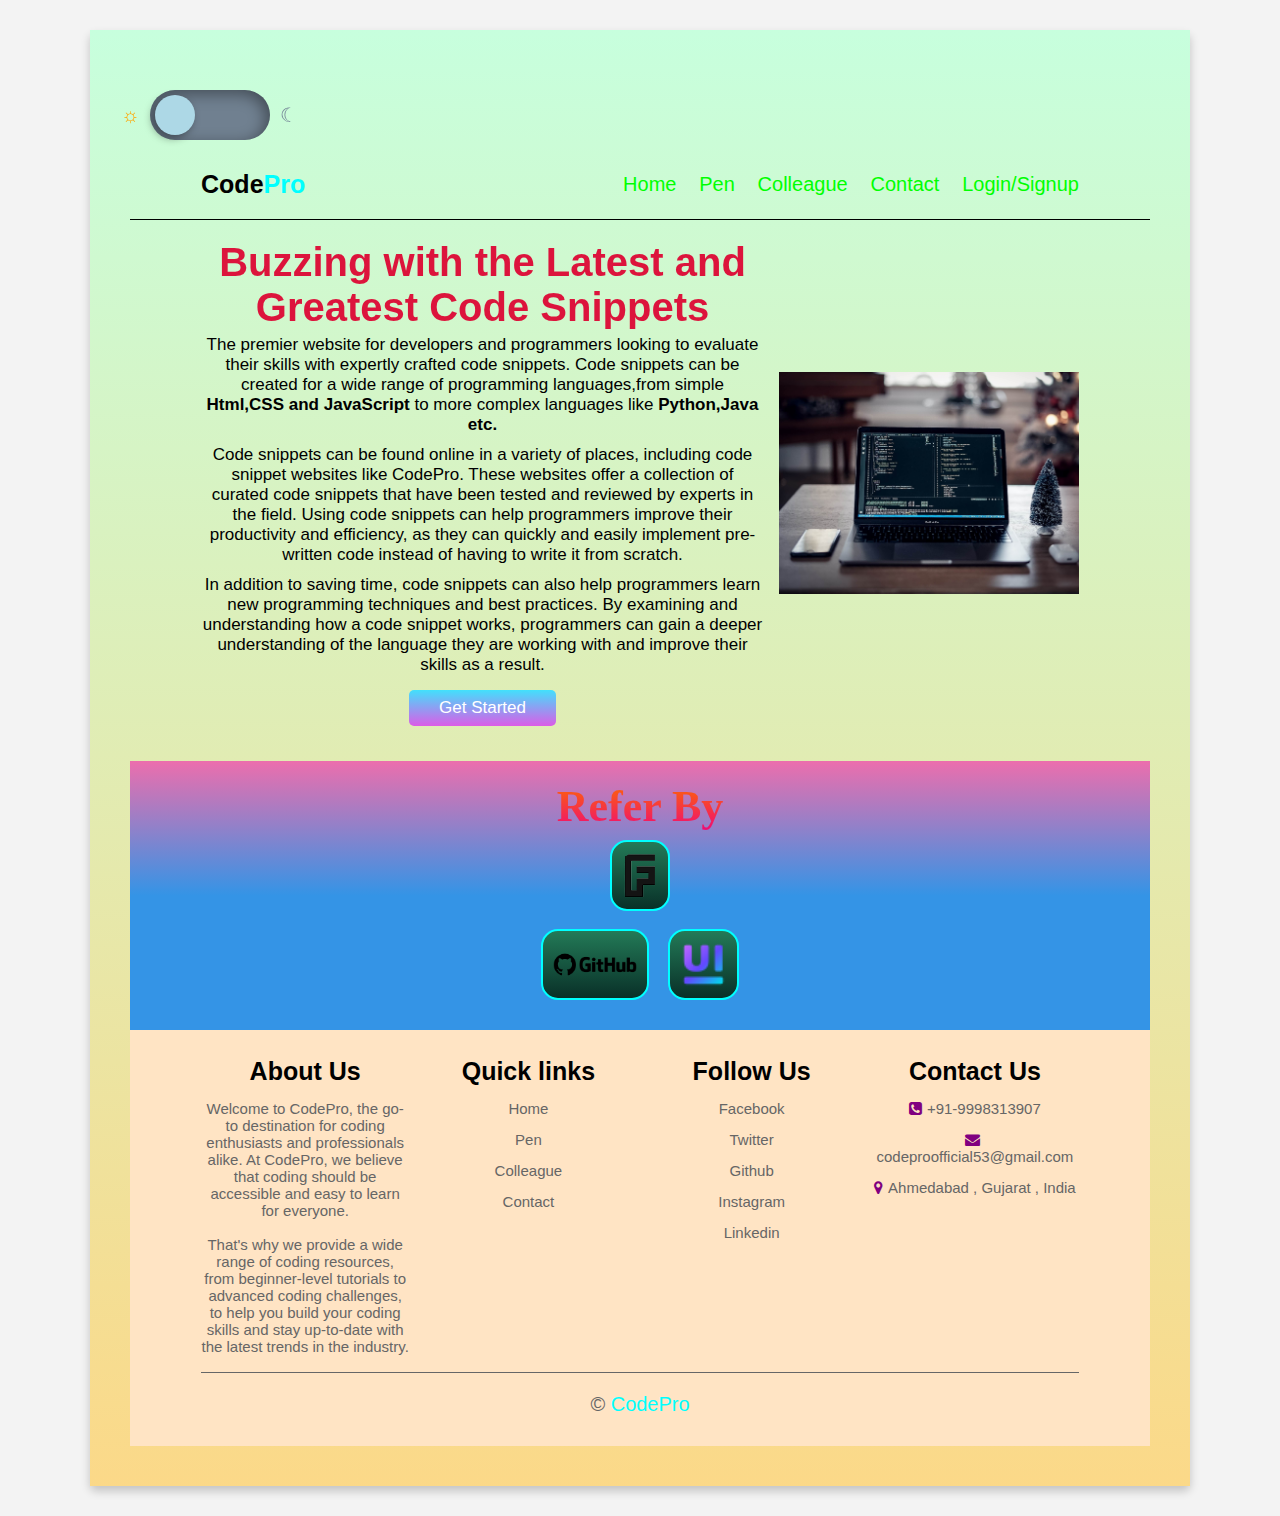
<file: index.html>
<!DOCTYPE html>
<html lang="en">
<head>
    <meta charset="UTF-8">
    <meta name="viewport" content="width=device-width, initial-scale=1.0">
    <link rel="stylesheet" href="https://cdnjs.cloudflare.com/ajax/libs/font-awesome/4.7.0/css/font-awesome.min.css">
    <link rel="stylesheet" href="css/style.css">
    <link rel="icon" href="images/CodePro.png">
    <title>Home</title>

</head>
<body>
    
<div class="container">
    <div class="page">
        <input type="checkbox" id="themeSwitch" name="theme-switch" class="theme-switch__input" />
        <label for="themeSwitch" class="theme-switch__label">
            <span class="theme"></span>
        </label>

        <div class="container">
            <div class="loader"></div>
            <div class="loader"></div>
            <div class="loader"></div>
        </div>
        
        <main>
            <header>

                <a href="#" class="logo">Code<span>Pro</span></a>
            
                <div id="menu" class="fa fa-bars"></div>
            
                <nav class="navbar">
                    <a href="index.html">Home</a>
                    <a href="pen.html">Pen</a>
                    <a href="colleague.html">Colleague</a>
                    <a href="contact.html">Contact</a> 
                    <a href="login&sign up.html" target="_blank" aria-required="true">Login/Signup</a>
                </nav>
            
            </header>
            
            
            <section class="home">
            
                <div class="content">
                    <h3>Buzzing with the Latest and Greatest Code Snippets</h3>
                    <p>The premier website for developers and programmers looking to evaluate their 
                       skills with expertly crafted code snippets. Code snippets can be created for 
                       a wide range of programming languages,from simple <b>Html,CSS and JavaScript
                       </b> to more complex languages like <b>Python,Java etc.</b></p>
                       
                    <p>Code snippets can be found online in a variety of places, including code 
                        snippet websites like CodePro. These websites offer a collection of curated 
                        code snippets that have been tested and reviewed by experts in the field. 
                        Using code snippets can help programmers improve their productivity and 
                        efficiency, as they can quickly and easily implement pre-written code instead 
                        of having to write it from scratch.</p>
            
                    <p>In addition to saving time, code snippets can also help programmers learn new 
                        programming techniques and best practices. By examining and understanding how 
                        a code snippet works, programmers can gain a deeper understanding of the 
                        language they are working with and improve their skills as a result.</p>
                    <a href="pen.html" class="btn">Get Started</a>
                </div>
            
                <img src="images/coding.jpg" alt="" class="course 1" style="width: 300px;">
                <div class="image">
                </div>
                
            </section>

            <section class="refer">
                <p class="refer1">Refer By</p>
                
                <p class="p1">
                    <img src="images/Free Frontend 1.png" alt="Free Frontend" class="refer2">
                </p>
            
                <p class="p1">
                    <img src="images/GitHub.png" alt="Github" class="refer2">
                    <img src="images/UI Verse.png" alt="UI Verse" class="refer2">
                </p>
            </section>
            
            
            <section class="footer" style="background-color: bisque;">
            
                <div class="box-container">
            
                    <div class="box" id="ab">
                        <h3>About Us</h3>
                        <p>Welcome to CodePro, the go-to destination for coding 
                           enthusiasts and professionals alike. At CodePro, we 
                           believe that coding should be accessible and easy to 
                           learn for everyone. <br> <br> 
                           That's why we provide a wide range 
                           of coding resources, from beginner-level tutorials to 
                           advanced coding challenges, to help you build your 
                           coding skills and stay up-to-date with the latest trends
                           in the industry.</p>
                        </div>
            
                    <div class="box">
                        <h3>Quick links</h3>
                        <a href="index.html">Home</a>
                        <a href="pen.html">Pen</a>
                        <a href="colleague.html">Colleague</a>
                        <a href="contact.html">Contact</a>
                    </div>
            
                    <div class="box">
                        <h3>Follow Us</h3>
                        <a href="#">Facebook</a>
                        <a href="#">Twitter</a>
                        <a href="#">Github</a>
                        <a href="#">Instagram</a>
                        <a href="#">Linkedin</a>
                    </div>
            
                    <div class="box">
                        <h3>Contact Us</h3>
                       <p> <i class="fa fa-phone-square"></i>+91-9998313907</p>
                       <p> <i class="fa fa-envelope"></i>codeproofficial53@gmail.com</p>
                       <p> <i class="fa fa-map-marker"></i>Ahmedabad , Gujarat , India</p>
                    </div>
                </div>
            
                <div class="credit">©<span> CodePro </span> </div>
            
            </section>
            
            </div>
            
            <script src="js/script.js"></script>
            
        </main>
    </div>

    
</body>
</html>
</file>
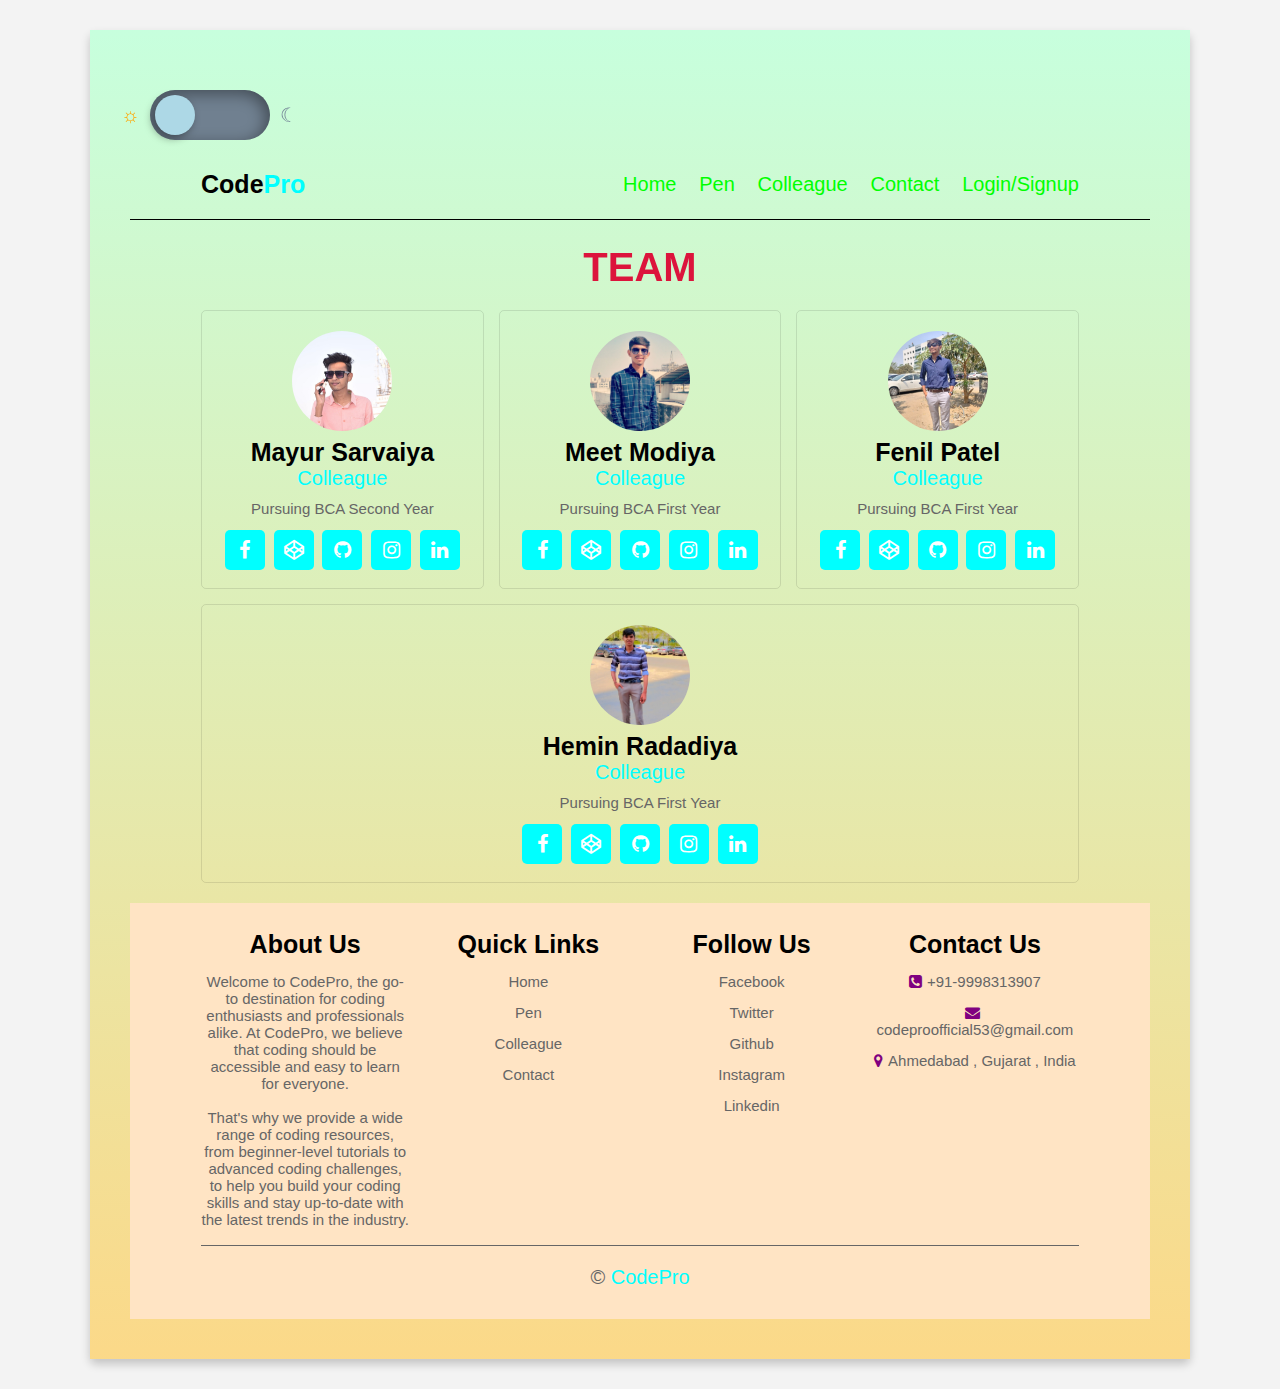
<file: colleague.html>
<!DOCTYPE html>
<html lang="en">
<head>
    <meta charset="UTF-8">
    <meta name="viewport" content="width=device-width, initial-scale=1.0">
    <link rel="stylesheet" href="https://cdnjs.cloudflare.com/ajax/libs/font-awesome/4.7.0/css/font-awesome.min.css">
    <link rel="stylesheet" href="css/style.css">
    <link rel="icon" href="images/CodePro.png">
    <title>Team</title>
    
</head>
<body>
    
<div class="container">
    <div class="page">
        <input type="checkbox" id="themeSwitch" name="theme-switch" class="theme-switch__input" />
        <label for="themeSwitch" class="theme-switch__label">
            <span class="theme"></span>
        </label>

    <main>
    <header>

        <a href="#" class="logo">Code<span>Pro</span></a>

        <div id="menu" class="fa fa-bars"></div>

        <nav class="navbar">
            <a href="index.html">Home</a>
            <a href="pen.html">Pen</a>
            <a href="colleague.html">Colleague</a>
            <a href="contact.html">Contact</a>
            <a href="login&sign up.html" target="_blank">Login/Signup</a>
        </nav>

    </header>
    <h1 class="heading">Team</h1>

    <section class="teacher">

        <div class="box">
            <img src="images/Mayur Sarvaiya.jpg" alt="">
            <h3>Mayur Sarvaiya</h3>
            <span>Colleague</span>
            <p>Pursuing BCA Second Year</p>
            <div class="share">
                <a href="#" class="fa fa-facebook-f"></a>
                <a href="#" class="fa fa-codepen"></a>
                <a href="#" class="fa fa-github"></a>
                <a href="#" class="fa fa-instagram"></a>
                <a href="#" class="fa fa-linkedin"></a>
            </div>
        </div>

        <div class="box">
            <img src="images/Meet Modiya.jpg" alt="">
            <h3>Meet Modiya</h3>
            <span>Colleague</span>
            <p>Pursuing BCA First Year</p>
            <div class="share">
                <a href="#" class="fa fa-facebook-f"></a>
                <a href="#" class="fa fa-codepen"></a>
                <a href="#" class="fa fa-github"></a>
                <a href="#" class="fa fa-instagram"></a>
                <a href="#" class="fa fa-linkedin"></a>
            </div>
        </div>

        <div class="box">
            <img src="images/Fenil Patel.jpg" alt="">
            <h3>Fenil Patel</h3>
            <span>Colleague</span>
            <p>Pursuing BCA First Year</p>
            <div class="share">
                <a href="#" class="fa fa-facebook-f"></a>
                <a href="#" class="fa fa-codepen"></a>
                <a href="#" class="fa fa-github"></a>
                <a href="#" class="fa fa-instagram"></a>
                <a href="#" class="fa fa-linkedin"></a>
            </div>
        </div>

        <div class="box">
            <img src="images/Hemin Radadiya.jpg" alt="">
            <h3>Hemin Radadiya</h3>
            <span>Colleague</span>
            <p>Pursuing BCA First Year</p>
            <div class="share">
                <a href="#" class="fa fa-facebook-f"></a>
                <a href="#" class="fa fa-codepen"></a>
                <a href="#" class="fa fa-github"></a>
                <a href="#" class="fa fa-instagram"></a>
                <a href="#" class="fa fa-linkedin"></a>
            </div>
        </div>

    </section>

    <section class="footer" style="background-color: bisque;">

        <div class="box-container">

            <div class="box">
                <h3>About Us</h3>
                <p>Welcome to CodePro, the go-to destination for coding 
                enthusiasts and professionals alike. At CodePro, we 
                believe that coding should be accessible and easy to 
                learn for everyone. <br> <br> 
                That's why we provide a wide range 
                of coding resources, from beginner-level tutorials to 
                advanced coding challenges, to help you build your 
                coding skills and stay up-to-date with the latest trends
                in the industry.</p>
                </div>

            <div class="box">
                <h3>Quick Links</h3>
                <a href="index.html">Home</a>
                <a href="pen.html">Pen</a>
                <a href="colleague.html">Colleague</a>
                <a href="contact.html">Contact</a>
            </div>

            <div class="box">
                <h3>Follow Us</h3>
                <a href="#">Facebook</a>
                <a href="#">Twitter</a>
                <a href="#">Github</a>
                <a href="#">Instagram</a>
                <a href="#">Linkedin</a>
            </div>

            <div class="box">
                <h3>Contact Us</h3>
            <p> <i class="fa fa-phone-square" ></i>+91-9998313907</p>
            <p> <i class="fa fa-envelope"></i>codeproofficial53@gmail.com</p>
            <p> <i class="fa fa-map-marker"></i>Ahmedabad , Gujarat , India</p>
            </div>

        </div>

        

        <div class="credit">©<span> CodePro </span> </div>

    </section>

    </div>

    <script src="js/script.js"></script>
    </main>
</div>
</body>
</html>
</file>
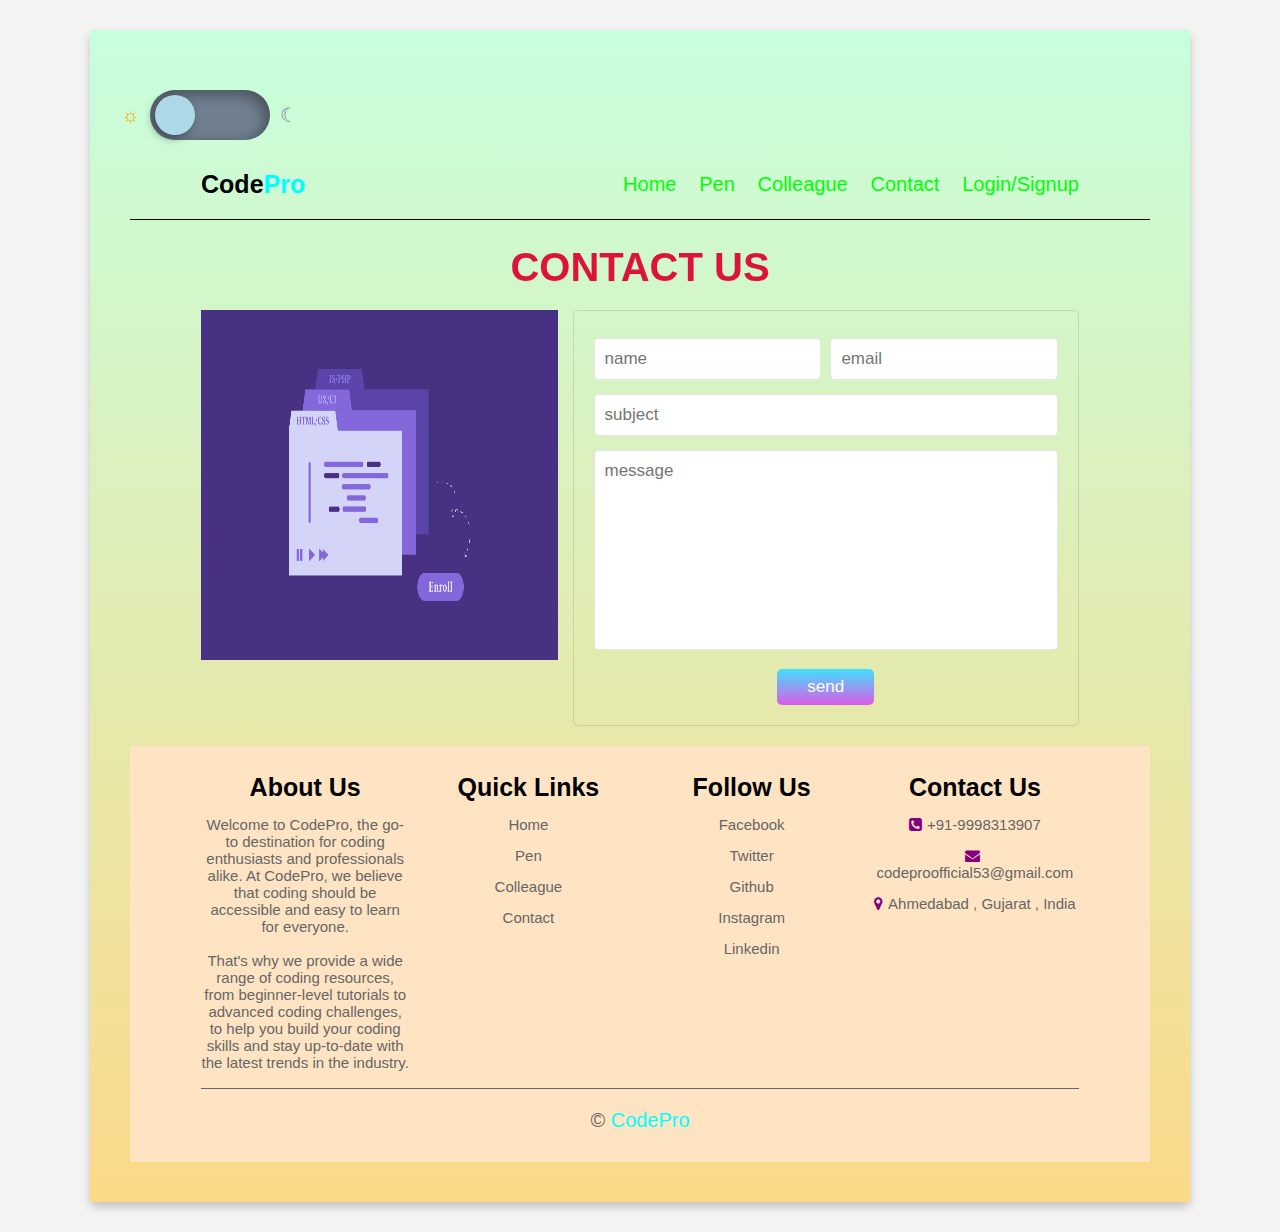
<file: contact.html>
<!DOCTYPE html>
<html lang="en">
<head>
    <meta charset="UTF-8">
    <meta name="viewport" content="width=device-width, initial-scale=1.0">
    <link rel="stylesheet" href="https://cdnjs.cloudflare.com/ajax/libs/font-awesome/4.7.0/css/font-awesome.min.css">
    <link rel="stylesheet" href="css/style.css">
    <link rel="icon" href="images/CodePro.png">
    <title>Contact</title>
</head>
<body>
    
<div class="container">
    <div class="page">
        <input type="checkbox" id="themeSwitch" name="theme-switch" class="theme-switch__input" />
        <label for="themeSwitch" class="theme-switch__label">
            <span class="theme"></span>
        </label>
        
<main>
    <header>

        <a href="#" class="logo">Code<span>Pro</span></a>

        <div id="menu" class="fa fa-bars"></div>

        <nav class="navbar">
            <a href="index.html">Home</a>
            <a href="pen.html">Pen</a>
            <a href="colleague.html">Colleague</a>
            <a href="contact.html">Contact</a>
            <a href="login&sign up.html" target="_blank">Login/Signup</a>
        </nav>

    </header>

    <h1 class="heading">contact us</h1>


    <section class="contact">

    <div class="image">
        <img src="images/Home Photo.png" alt="" style="height: 350px;">
    </div>

    <form action="">

        <div class="inputBox">
            <input type="text" placeholder="name">
            <input type="email" placeholder="email">
        </div>

        <input type="text" placeholder="subject" class="box">

        <textarea placeholder="message" name="" id="" cols="30" rows="10"></textarea>

        <input type="submit" class="btn" value="send">

    </form>

    </section>

    <section class="footer" style="background-color: bisque;">

        <div class="box-container">

            <div class="box">
                <h3>About Us</h3>
                <p>Welcome to CodePro, the go-to destination for coding 
                enthusiasts and professionals alike. At CodePro, we 
                believe that coding should be accessible and easy to 
                learn for everyone. <br> <br> 
                That's why we provide a wide range 
                of coding resources, from beginner-level tutorials to 
                advanced coding challenges, to help you build your 
                coding skills and stay up-to-date with the latest trends
                in the industry.</p>
                </div>


            <div class="box">
                <h3>Quick Links</h3>
                <a href="index.html">Home</a>
                <a href="pen.html">Pen</a>
                <a href="colleague.html">Colleague</a>
                <a href="contact.html">Contact</a>
            </div>

            <div class="box">
                <h3>Follow Us</h3>
                <a href="#">Facebook</a>
                <a href="#">Twitter</a>
                <a href="#">Github</a>
                <a href="#">Instagram</a>
                <a href="#">Linkedin</a>
            </div>

            <div class="box">
                <h3>Contact Us</h3>
            <p> <i class="fa fa-phone-square" ></i>+91-9998313907</p>
            <p> <i class="fa fa-envelope"></i>codeproofficial53@gmail.com</p>
            <p> <i class="fa fa-map-marker"></i>Ahmedabad , Gujarat , India</p>
            </div>
        </div>

        <div class="credit">©<span> CodePro </span> </div>
    </section>

    </div>

    <script src="js/script.js"></script>
</main>
</div>
</body>
</html>
</file>
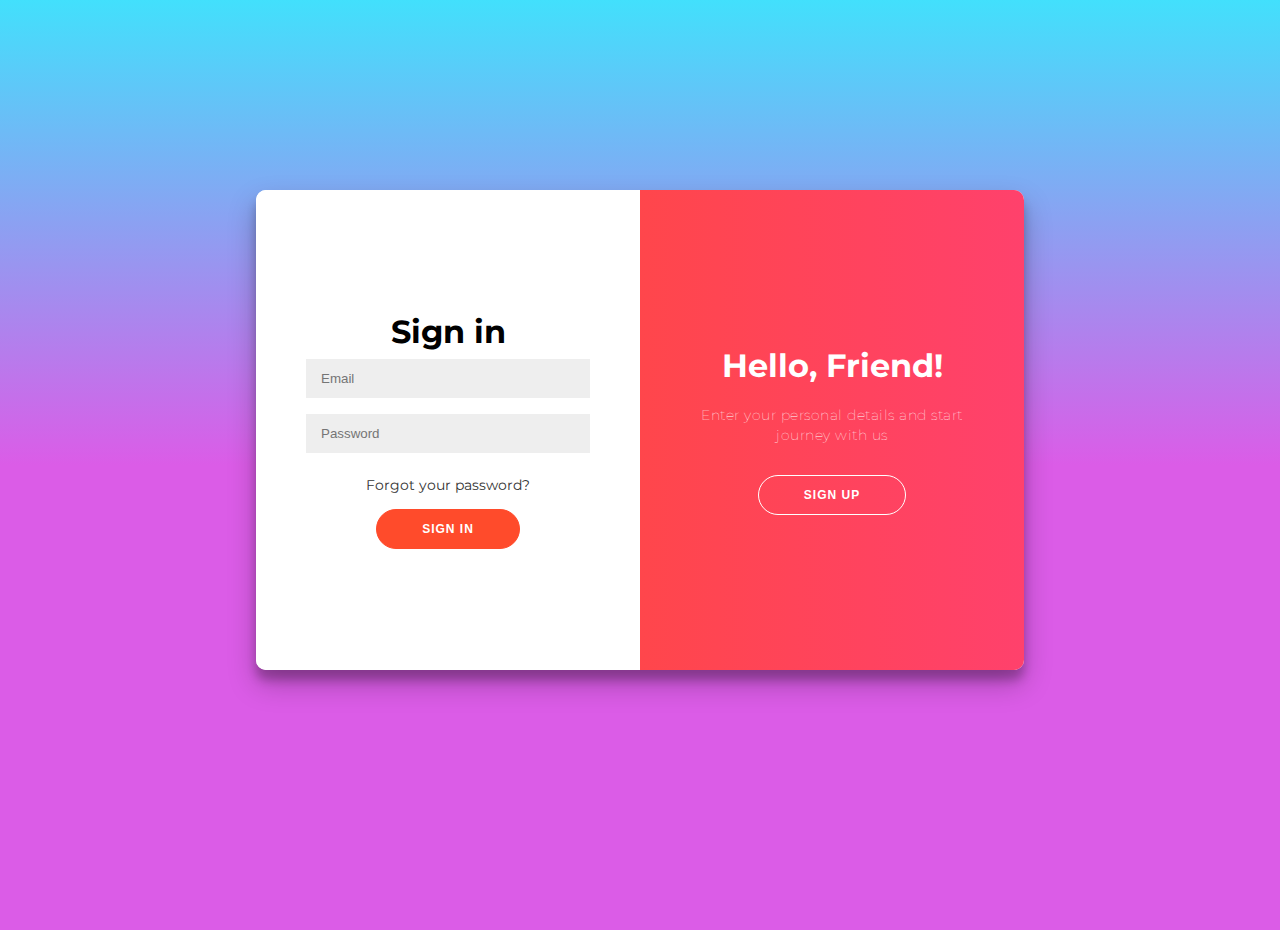
<file: login&sign up.html>
<!DOCTYPE html>
<html lang="en">
<head>
    <meta charset="UTF-8">
    <meta http-equiv="X-UA-Compatible" content="IE=edge">
    <meta name="viewport" content="width=device-width, initial-scale=1.0">
    <link rel="stylesheet" href="https://cdnjs.cloudflare.com/ajax/libs/font-awesome/4.7.0/css/font-awesome.min.css">
    <link rel="stylesheet" href="login & sign up/style.css">
    <title>Login/Sign Up</title>
</head>
<body>
    
    <div class="container" id="container">
        <div class="form-container sign-up-container">
            <form action="#">
                <h1>Create Account</h1>
                <span>or use your email for registration</span>
                <input type="text" placeholder="Name" />
                <input type="email" placeholder="Email"  required/>
                <input type="password" placeholder="Password" />
                <button>Sign Up</button>
            </form>
        </div>
        <div class="form-container sign-in-container">
            <form action="#">
                <h1>Sign in</h1>
                <input type="email" placeholder="Email" />
                <input type="password" placeholder="Password" />
                <a href="#">Forgot your password?</a>
                <button>Sign In</button>
            </form>
        </div>
        <div class="overlay-container">
            <div class="overlay">
                <div class="overlay-panel overlay-left">
                    <h1>Welcome Back!</h1>
                    <p>To keep connected with us please login with your personal info</p>
                    <button class="ghost" id="signIn">Sign In</button>
                </div>
                <div class="overlay-panel overlay-right">
                    <h1>Hello, Friend!</h1>
                    <p>Enter your personal details and start journey with us</p>
                    <button class="ghost" id="signUp">Sign Up</button>
                </div>
            </div>
        </div>
    </div>
    
    <script src="login & sign up/script.js"></script>

</body>
</html>
</file>
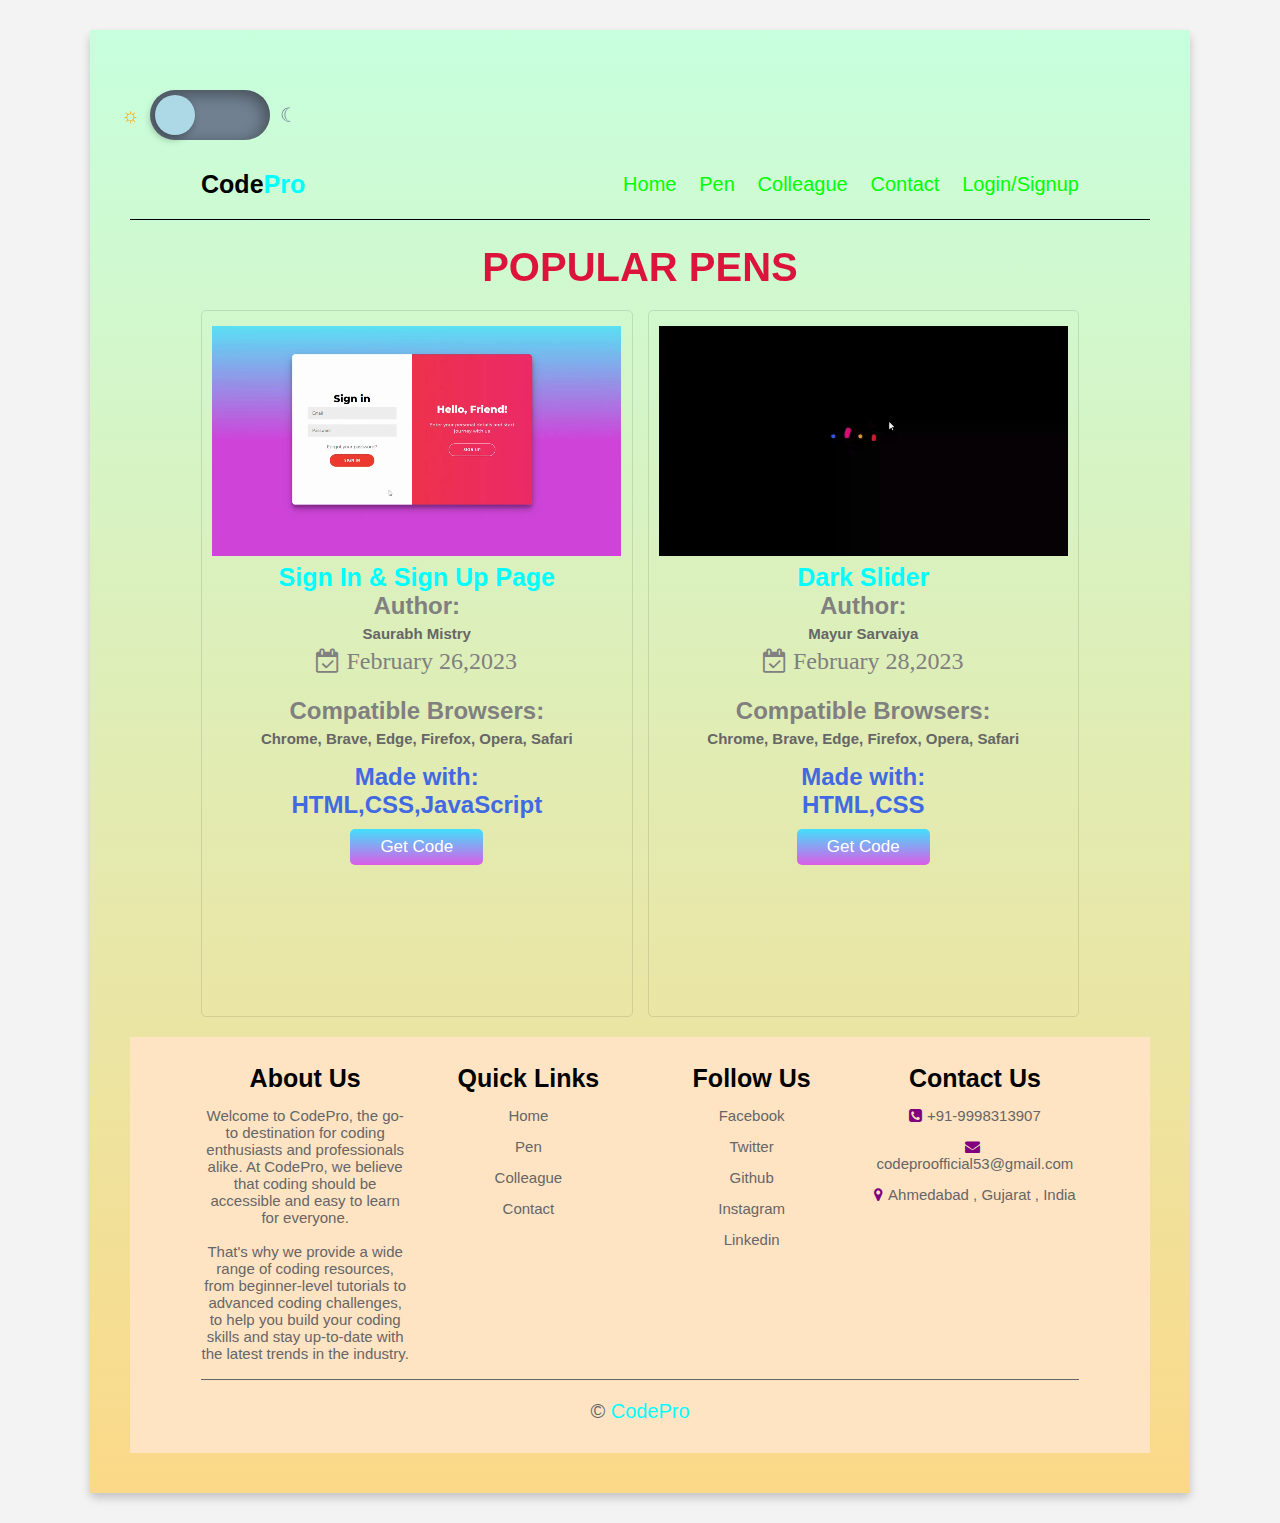
<file: pen.html>
<!DOCTYPE html>
<html lang="en">
<head>
    <meta charset="UTF-8">
    <meta name="viewport" content="width=device-width, initial-scale=1.0">
    <link rel="stylesheet" href="https://cdnjs.cloudflare.com/ajax/libs/font-awesome/4.7.0/css/font-awesome.min.css">
    <link rel="stylesheet" href="css/style.css">
    <link rel="icon" href="images/CodePro.png">
    <title>Pen</title>
</head>
<body>
    
<div class="container">
    <div class="page">
        <input type="checkbox" id="themeSwitch" name="theme-switch" class="theme-switch__input" />
        <label for="themeSwitch" class="theme-switch__label">
            <span class="theme"></span>
        </label>

        <main>
            
<header>

    <a href="#" class="logo">Code<span>Pro</span></a>

    <div id="menu" class="fa fa-bars"></div>

    <nav class="navbar">
        <a href="index.html">Home</a>
        <a href="pen.html">Pen</a>
        <a href="colleague.html">Colleague</a>
        <a href="contact.html">Contact</a>
        <a href="login&sign up.html" target="_blank">Login/Signup</a>
    </nav>

</header>

<h1 class="heading"> popular pens</h1>


<section class="course">

    <div class="box">
        <video src="media/Sign-In & Sign-Up.mp4" type="video.mp4" 
        autoplay muted loop style="height: 35%; width: 100%;"></video>
        <h3 style="text-align: center;">Sign In & Sign Up Page</h3>   
           <div class="me">
            <b>Author:</b> <br>
            <p>Saurabh Mistry</p>
            <i class="fa fa-calendar-check-o"> February 26,2023</i> 
            </div> <br> <br>

            <div class="info">
                <b>Compatible Browsers:</b>
                <p>Chrome, Brave, Edge, Firefox, Opera, Safari</p>
            </div> 

            <br>

           <div class="bold">
           <b>Made with: 
           <br>
           HTML,CSS,JavaScript</b>
           </div>
        
        <a href="https://codepen.io/codepro53/pen/BaOQzEB" target="_blank" class="btn" id="btn1">Get Code</a> <br> <br> <br>
    </div>


    <div class="box">
        <video src="media/Dark Slider.mp4" type="video.mp4" autoplay 
        loop muted style="height: 35%; width: 100%;"></video>
        <h3 style="text-align: center;">Dark Slider</h3>
           
           <div class="me">
            <b>Author:</b> <br>
            <p>Mayur Sarvaiya</p>
            <i class="fa fa-calendar-check-o"> February 28,2023</i> 
            </div> <br> <br>

            <div class="info">
                <b>Compatible Browsers:</b>
                <p>Chrome, Brave, Edge, Firefox, Opera, Safari</p>
            </div> <br>

           <div class="bold">
           <b>Made with: 
           <br>
           HTML,CSS</b> 
           </div>
        
        <a href="https://codepen.io/codepro53/pen/yLxgbNK" target="_blank" class="btn" id="btn1">Get Code</a> <br> <br> <br> <br> <br>
    </div>

</section>

<section class="footer" style="background-color: bisque;">

    <div class="box-container">

        <div class="box">
            <h3>About Us</h3>
            <p>Welcome to CodePro, the go-to destination for coding 
               enthusiasts and professionals alike. At CodePro, we 
               believe that coding should be accessible and easy to 
               learn for everyone. <br> <br> That's why we provide a wide range 
               of coding resources, from beginner-level tutorials to 
               advanced coding challenges, to help you build your 
               coding skills and stay up-to-date with the latest trends
               in the industry.</p>
            </div>

        <div class="box">
            <h3>Quick Links</h3>
            <a href="index.html">Home</a>
            <a href="pen.html">Pen</a>
            <a href="colleague.html">Colleague</a>
            <a href="contact.html">Contact</a>
        </div>

        <div class="box">
            <h3>Follow Us</h3>
            <a href="#">Facebook</a>
            <a href="#">Twitter</a>
            <a href="#">Github</a>
            <a href="#">Instagram</a>
            <a href="#">Linkedin</a>
        </div>

        <div class="box">
            <h3>Contact Us</h3>
           <p> <i class="fa fa-phone-square" ></i>+91-9998313907</p>
           <p> <i class="fa fa-envelope"></i>codeproofficial53@gmail.com</p>
           <p> <i class="fa fa-map-marker"></i>Ahmedabad , Gujarat , India</p>
        </div>
    </div>


    <div class="credit">©<span> CodePro </span> </div>

</section>
</div>

<script src="js/script.js"></script>

        </main>
    </div>
    

</body>
</html>
</file>
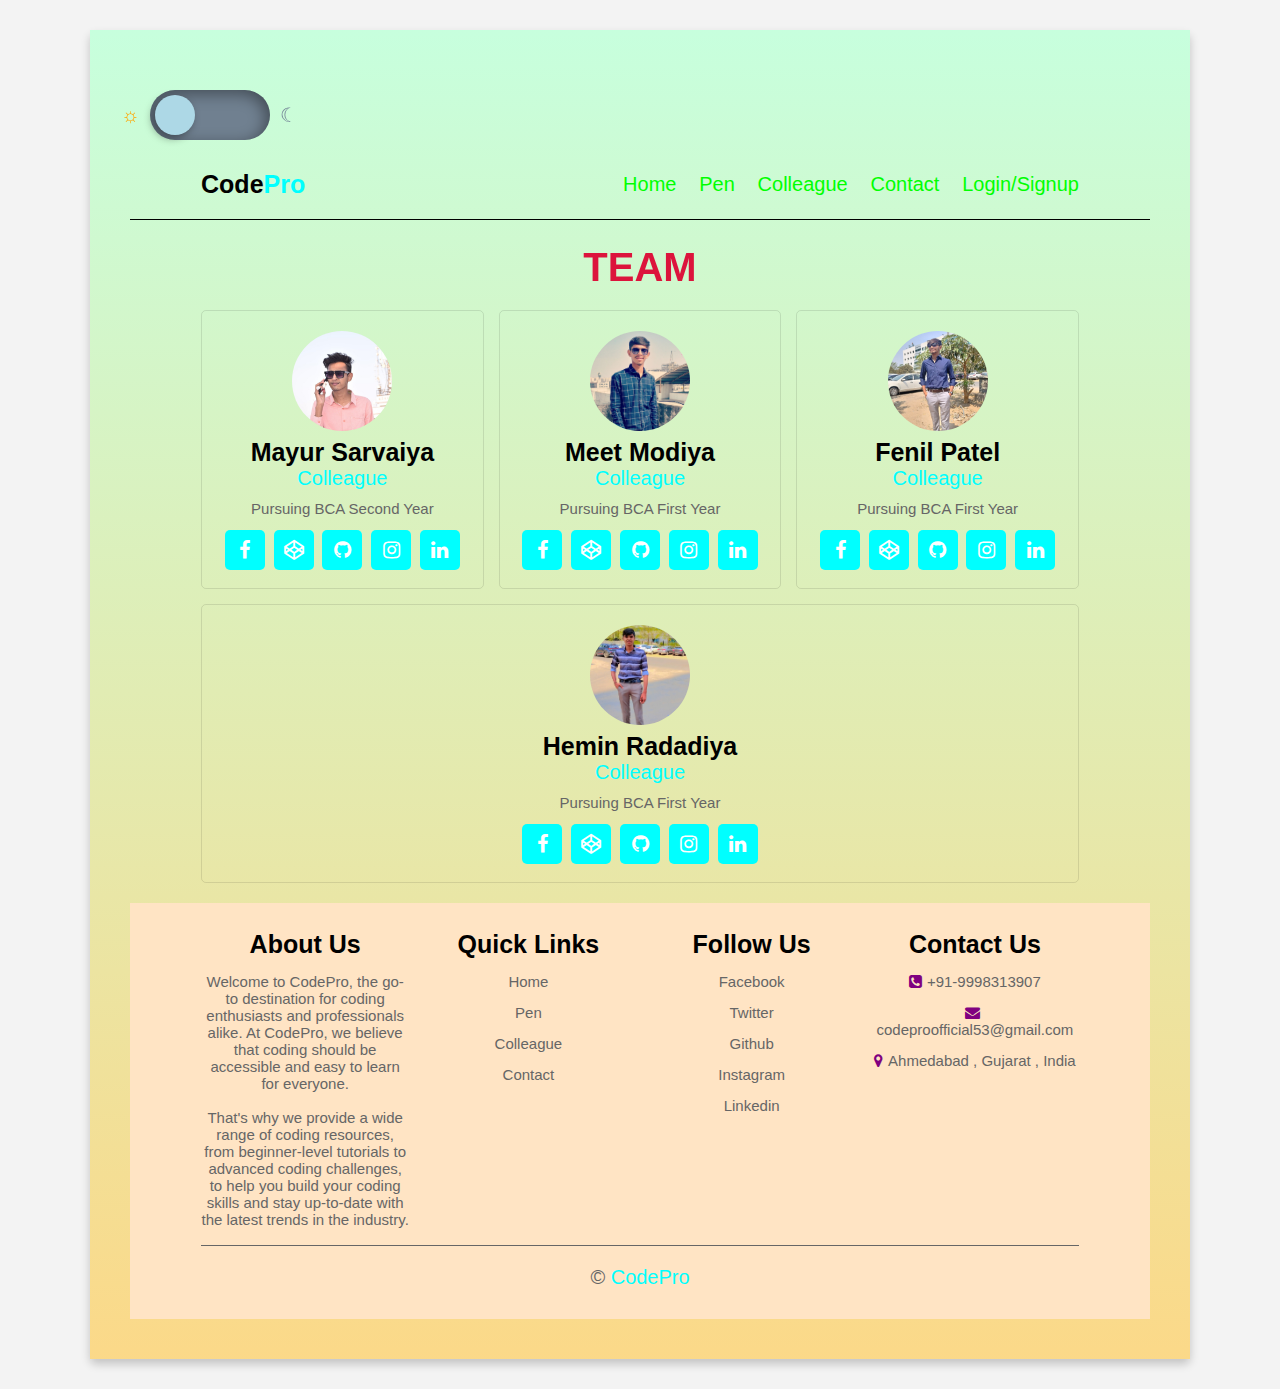
<file: CodePro/colleague.html>
<!DOCTYPE html>
<html lang="en">
<head>
    <meta charset="UTF-8">
    <meta name="viewport" content="width=device-width, initial-scale=1.0">
    <link rel="stylesheet" href="https://cdnjs.cloudflare.com/ajax/libs/font-awesome/4.7.0/css/font-awesome.min.css">
    <link rel="stylesheet" href="css/style.css">
    <link rel="icon" href="images/CodePro.png">
    <title>Team</title>
    
</head>
<body>
    
<div class="container">
    <div class="page">
        <input type="checkbox" id="themeSwitch" name="theme-switch" class="theme-switch__input" />
        <label for="themeSwitch" class="theme-switch__label">
            <span class="theme"></span>
        </label>

    <main>
    <header>

        <a href="#" class="logo">Code<span>Pro</span></a>

        <div id="menu" class="fa fa-bars"></div>

        <nav class="navbar">
            <a href="home.html">Home</a>
            <a href="pen.html">Pen</a>
            <a href="colleague.html">Colleague</a>
            <a href="contact.html">Contact</a>
            <a href="login&sign up.html" target="_blank">Login/Signup</a>
        </nav>

    </header>
    <h1 class="heading">Team</h1>

    <section class="teacher">

        <div class="box">
            <img src="images/Mayur Sarvaiya.jpg" alt="">
            <h3>Mayur Sarvaiya</h3>
            <span>Colleague</span>
            <p>Pursuing BCA Second Year</p>
            <div class="share">
                <a href="#" class="fa fa-facebook-f"></a>
                <a href="#" class="fa fa-codepen"></a>
                <a href="#" class="fa fa-github"></a>
                <a href="#" class="fa fa-instagram"></a>
                <a href="#" class="fa fa-linkedin"></a>
            </div>
        </div>

        <div class="box">
            <img src="images/Meet Modiya.jpg" alt="">
            <h3>Meet Modiya</h3>
            <span>Colleague</span>
            <p>Pursuing BCA First Year</p>
            <div class="share">
                <a href="#" class="fa fa-facebook-f"></a>
                <a href="#" class="fa fa-codepen"></a>
                <a href="#" class="fa fa-github"></a>
                <a href="#" class="fa fa-instagram"></a>
                <a href="#" class="fa fa-linkedin"></a>
            </div>
        </div>

        <div class="box">
            <img src="images/Fenil Patel.jpg" alt="">
            <h3>Fenil Patel</h3>
            <span>Colleague</span>
            <p>Pursuing BCA First Year</p>
            <div class="share">
                <a href="#" class="fa fa-facebook-f"></a>
                <a href="#" class="fa fa-codepen"></a>
                <a href="#" class="fa fa-github"></a>
                <a href="#" class="fa fa-instagram"></a>
                <a href="#" class="fa fa-linkedin"></a>
            </div>
        </div>

        <div class="box">
            <img src="images/Hemin Radadiya.jpg" alt="">
            <h3>Hemin Radadiya</h3>
            <span>Colleague</span>
            <p>Pursuing BCA First Year</p>
            <div class="share">
                <a href="#" class="fa fa-facebook-f"></a>
                <a href="#" class="fa fa-codepen"></a>
                <a href="#" class="fa fa-github"></a>
                <a href="#" class="fa fa-instagram"></a>
                <a href="#" class="fa fa-linkedin"></a>
            </div>
        </div>

    </section>

    <section class="footer" style="background-color: bisque;">

        <div class="box-container">

            <div class="box">
                <h3>About Us</h3>
                <p>Welcome to CodePro, the go-to destination for coding 
                enthusiasts and professionals alike. At CodePro, we 
                believe that coding should be accessible and easy to 
                learn for everyone. <br> <br> 
                That's why we provide a wide range 
                of coding resources, from beginner-level tutorials to 
                advanced coding challenges, to help you build your 
                coding skills and stay up-to-date with the latest trends
                in the industry.</p>
                </div>

            <div class="box">
                <h3>Quick Links</h3>
                <a href="home.html">Home</a>
                <a href="pen.html">Pen</a>
                <a href="colleague.html">Colleague</a>
                <a href="contact.html">Contact</a>
            </div>

            <div class="box">
                <h3>Follow Us</h3>
                <a href="#">Facebook</a>
                <a href="#">Twitter</a>
                <a href="#">Github</a>
                <a href="#">Instagram</a>
                <a href="#">Linkedin</a>
            </div>

            <div class="box">
                <h3>Contact Us</h3>
            <p> <i class="fa fa-phone-square" ></i>+91-9998313907</p>
            <p> <i class="fa fa-envelope"></i>codeproofficial53@gmail.com</p>
            <p> <i class="fa fa-map-marker"></i>Ahmedabad , Gujarat , India</p>
            </div>

        </div>

        

        <div class="credit">©<span> CodePro </span> </div>

    </section>

    </div>

    <script src="js/script.js"></script>
    </main>
</div>
</body>
</html>
</file>
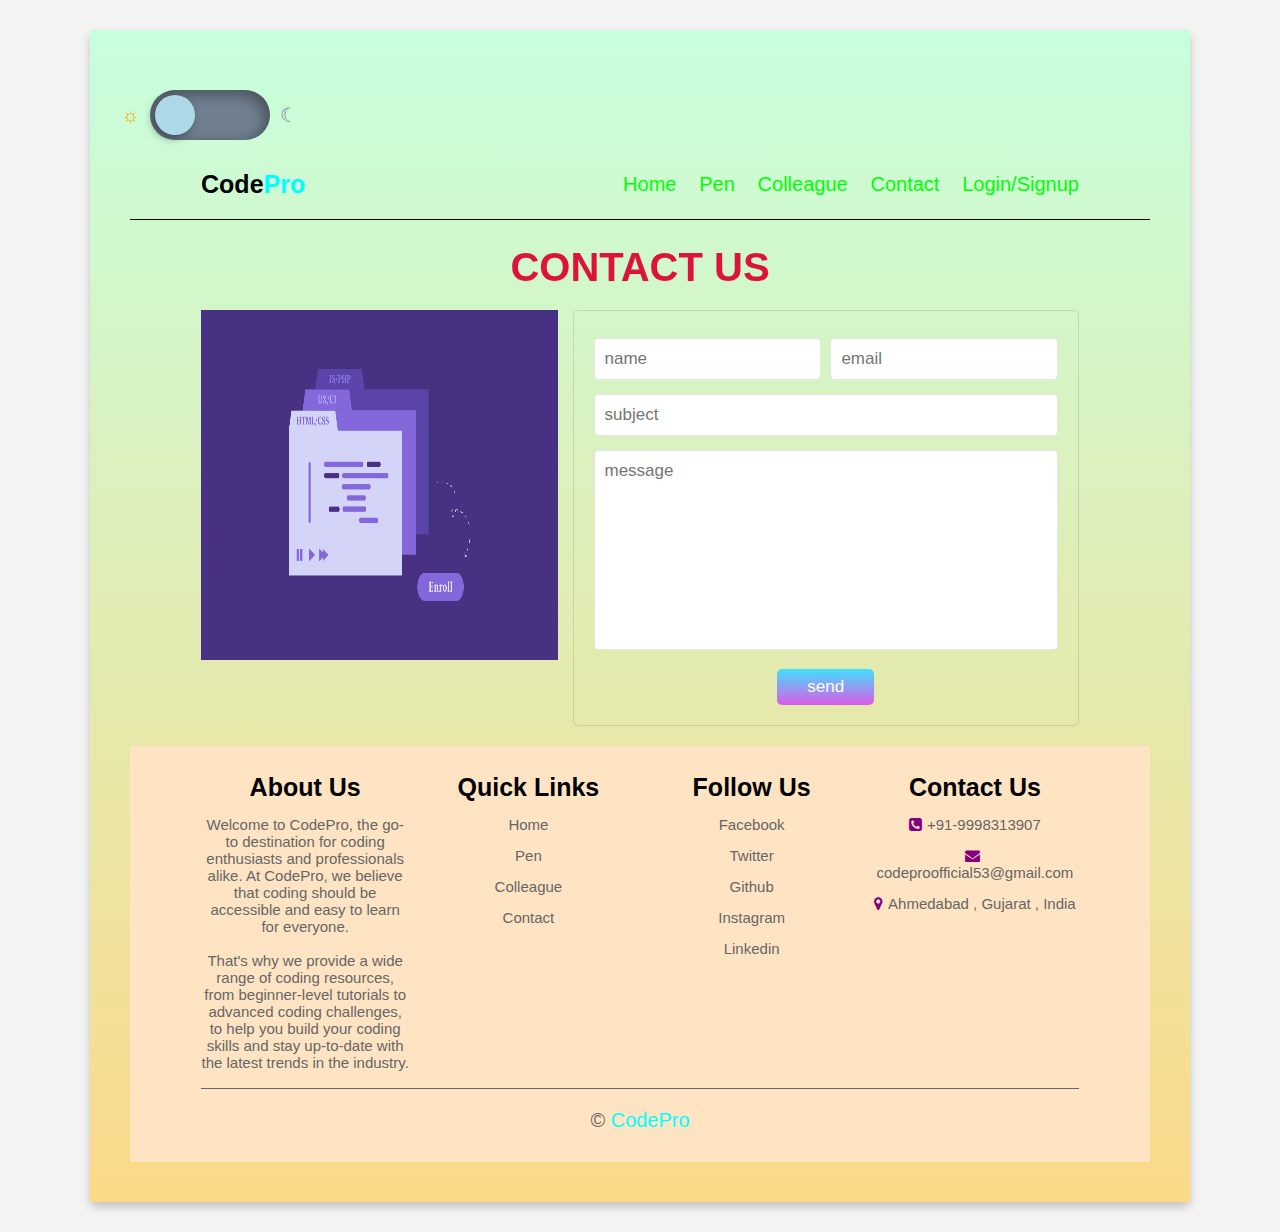
<file: CodePro/contact.html>
<!DOCTYPE html>
<html lang="en">
<head>
    <meta charset="UTF-8">
    <meta name="viewport" content="width=device-width, initial-scale=1.0">
    <link rel="stylesheet" href="https://cdnjs.cloudflare.com/ajax/libs/font-awesome/4.7.0/css/font-awesome.min.css">
    <link rel="stylesheet" href="css/style.css">
    <link rel="icon" href="images/CodePro.png">
    <title>Contact</title>
</head>
<body>
    
<div class="container">
    <div class="page">
        <input type="checkbox" id="themeSwitch" name="theme-switch" class="theme-switch__input" />
        <label for="themeSwitch" class="theme-switch__label">
            <span class="theme"></span>
        </label>
        
<main>
    <header>

        <a href="#" class="logo">Code<span>Pro</span></a>

        <div id="menu" class="fa fa-bars"></div>

        <nav class="navbar">
            <a href="home.html">Home</a>
            <a href="pen.html">Pen</a>
            <a href="colleague.html">Colleague</a>
            <a href="contact.html">Contact</a>
            <a href="login&sign up.html" target="_blank">Login/Signup</a>
        </nav>

    </header>

    <h1 class="heading">contact us</h1>


    <section class="contact">

    <div class="image">
        <img src="images/Home Photo.png" alt="" style="height: 350px;">
    </div>

    <form action="">

        <div class="inputBox">
            <input type="text" placeholder="name">
            <input type="email" placeholder="email">
        </div>

        <input type="text" placeholder="subject" class="box">

        <textarea placeholder="message" name="" id="" cols="30" rows="10"></textarea>

        <input type="submit" class="btn" value="send">

    </form>

    </section>

    <section class="footer" style="background-color: bisque;">

        <div class="box-container">

            <div class="box">
                <h3>About Us</h3>
                <p>Welcome to CodePro, the go-to destination for coding 
                enthusiasts and professionals alike. At CodePro, we 
                believe that coding should be accessible and easy to 
                learn for everyone. <br> <br> 
                That's why we provide a wide range 
                of coding resources, from beginner-level tutorials to 
                advanced coding challenges, to help you build your 
                coding skills and stay up-to-date with the latest trends
                in the industry.</p>
                </div>


            <div class="box">
                <h3>Quick Links</h3>
                <a href="home.html">Home</a>
                <a href="pen.html">Pen</a>
                <a href="colleague.html">Colleague</a>
                <a href="contact.html">Contact</a>
            </div>

            <div class="box">
                <h3>Follow Us</h3>
                <a href="#">Facebook</a>
                <a href="#">Twitter</a>
                <a href="#">Github</a>
                <a href="#">Instagram</a>
                <a href="#">Linkedin</a>
            </div>

            <div class="box">
                <h3>Contact Us</h3>
            <p> <i class="fa fa-phone-square" ></i>+91-9998313907</p>
            <p> <i class="fa fa-envelope"></i>codeproofficial53@gmail.com</p>
            <p> <i class="fa fa-map-marker"></i>Ahmedabad , Gujarat , India</p>
            </div>
        </div>

        <div class="credit">©<span> CodePro </span> </div>
    </section>

    </div>

    <script src="js/script.js"></script>
</main>
</div>
</body>
</html>
</file>
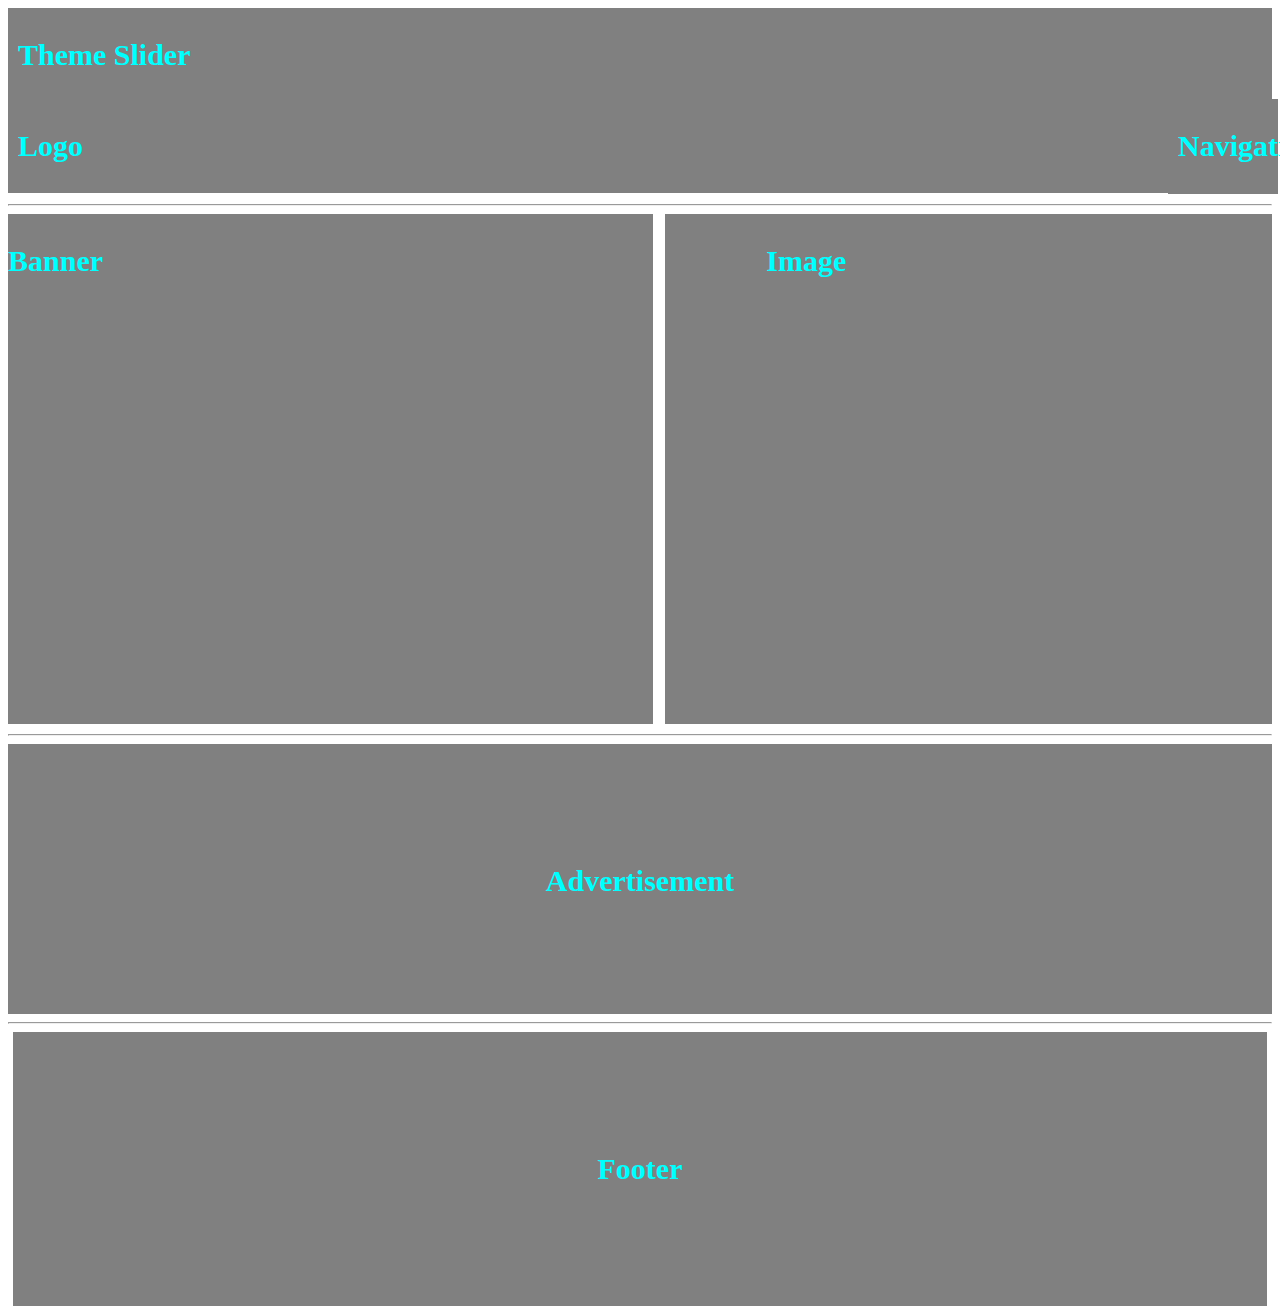
<file: CodePro/Website GrayLayout.html>
<!DOCTYPE html>
<html lang="en">
<head>
<title>Website Gray Layout</title>
<meta charset="utf-8">
<meta name="viewport" content="width=device-width, initial-scale=1">
<style>

        .R1C1 {
        background-color: grey;
        padding: 10px;
        text-align: left;
        color: aqua;
        font-size: 15px;
        }
        .R1C2 {
        background-color: grey;
        color: aqua;
        padding: 10px;
        text-align: center;
        font-size: 15px;
        margin-bottom: 10PX;
        margin-left: 1160px;
        padding-right: 100px;
        margin-top: -94px; 
        }

        #R3{
            width: 100%;
            height: auto;
            color: grey;
            font-size: 15px;
        }

        #R3C1{
            width: 50%;
            margin-right: 1%;
            padding-right: 1%;
        }
        
        #R3C2{
            width: 40%;
            padding-left: 8%;
        }

        #R3 div{
            background-color: grey;
            color: aqua;
            margin-bottom: 10px;
            padding-top: 10px;
            float: left;
            height: 500px;
        }

        .R4 {
            background-color: grey;
            color: aqua;
            padding-top: 100px;
            text-align: center;
            clear: both;
            font-size: 15px;
            height: 170px;
        }

        .R5 {
            padding: 100px;
            color: aqua;
            text-align: center;
            margin-bottom: 10PX;
            margin:5px;
            background-color:grey;
            font-size: 15px;
        }



</style>
</head>
<body>

    <div class="R1C1">
    <h1>Theme Slider</h1> <br>
    <h1>Logo</h1>
    </div>

    <div class="R1C2">
    <h1>Navigation</h1>
    </div>
    <hr>

    <div id="R3">
      <div id="R3C1">
        <h1>Banner</h1>
      </div>
      <div id="R3C2">
        <h1>Image</h1>
      </div> 
    </div>
    <hr>

    <div class="R4">
      <h1>Advertisement</h1>
    </div>
    <hr>

   <div class="R5">
    <h1>Footer</h1>
  </div>
</body>
</html>
</file>
<file: css/style.css>
@import url("https://fonts.googleapis.com/css?family=Merriweather:400,400i,700");

:root{
  --aqua: aqua;
}

.icon {
  width: 50%;
  height: 100%;
  aspect-ratio: 3/2;
  object-fit: contain;
}

#btn1{
  margin-bottom: 26%;
}

*{
  font-family: 'Nunito', sans-serif;
  margin:0; padding:0;
  box-sizing: border-box;
  outline: none; border:none;
  text-decoration: none;
  text-transform: none;
  transition: all .2s ease-out;
}

.refer{
  background: linear-gradient(0deg,#3494e6 50%,#ec6ead);
  width: 100%;
}

.refer1{
  font-size: 44px;
  font-family: 'Nunito';
  font-style: normal;
  font-weight: bolder;
  font-display: swap;
  color: #14C3A2;
  background: linear-gradient(0deg,#ee0979 0%,#ff6a00);
  -webkit-text-fill-color: transparent;
  -webkit-background-clip: text;
}

.refer2{
  height: 71px;
  background: linear-gradient(0deg,#093028 0%,#237a57);
  border: 2px solid aqua;
  border-radius: 17px;
  padding: 10px;
  margin: 8px;
}

.refer3{
  width: 180px;
  height: 71px;
  background: linear-gradient(0deg,#093028 0%,#237a57);
  border: 2px solid aqua;
  border-radius: 17px;
  padding: 10px;
  margin: 8px;
}

.p1{
}

.me{ 
  font-size: x-large;
  color: grey;
  font-weight: bolder;
}

.info{
  font-size: x-large;
  color: grey;
  font-weight: bolder;
  display: flex;
  flex-direction: column;
  justify-content: left;
  align-items: left;
}

.bold{
  color: royalblue;
  font-size: x-large;
  display: flex;
  flex-direction: column;
  justify-content: center;
  align-items: center;
}

html{
  font-size: 62.5%;
  overflow-x: hidden;
}

html::-webkit-scrollbar{
  width:1rem;
}

html::-webkit-scrollbar-track{
  background:#333;
}

html::-webkit-scrollbar-thumb{
  background:#fff;
  border-radius: 5rem;
}

body{
  background:black;
  padding:3rem 7%;
}

section{
  padding:2rem 7%;
}

.container{
  background:#fff;
  border-radius: .5rem;
  box-shadow: 0 .5rem 1rem rgba(0,0,0,.2);
}

.heading{
  color:transparent;
  background: crimson;
  -webkit-background-clip: text;
  background-clip: text;
  padding:0 1rem;
  padding-top: 2.5rem;
  text-align: center;
  font-size: 4rem;
  text-transform: uppercase;
}

.btn{
  display: inline-block;
  margin-top: 1rem;
  padding:.8rem 3rem;
  border-radius: .5rem;
  background:linear-gradient(
    #42e0fc 0%,#db5ce7);
  color:#fff;
  cursor: pointer;
  font-size: 1.7rem;
}

.btn:hover{
  background:black;
}

header{
  display: flex;
  align-items: center;
  justify-content: space-between;
  width: 100%;
  padding:2rem 7%;
  border-bottom: .1rem solid ;
  position: relative;
  z-index: 1000;
}

header .logo{
  font-size: 2.5rem;
  color:var(--purple);
  font-weight: bold;
}

header .logo span{
  color:var(--aqua);
}

header .navbar a{
  margin-left: 2rem;
  font-size: 2rem;
  color: lime;
}

header .navbar a:hover{
  color:var(--aqua);
}

#menu{
  font-size: 2.5rem;
  padding:.5rem 1rem;
  border-radius: .3rem;
  border:.1rem solid rgba(0,0,0,.2);
  cursor: pointer;
  display: none;
}

.home{
  display: flex;
  flex-wrap: wrap;
  gap:1.5rem;
  align-items: center;
}

.home .content{
  flex:1 1 40rem;
}

.home .image{
  flex:1 1 40rem;
}

.home .image img{
  width:100%;
}

.home .content h3{
  color:transparent;
  background:crimson;
  -webkit-background-clip: text;
  background-clip: text;
  font-size: 4rem;
}

.home .content p{
  padding:.5rem 0;
  font-size: 1.7rem;
  color: var(--purple);
}

.course{
  display: flex;
  flex-wrap: wrap;
  gap:1.5rem;
}

.course .box{
  flex:1 1 30rem;
  border-radius: .5rem;
  border:.1rem solid rgba(0,0,0,.1);
  padding:1rem;
  position: relative;
}

.course .box img{
  height:20rem;
  width:100%;
}


.course .box .amount{
  position: absolute;
  top:1rem; left:1rem;
  font-size: 2rem;
  padding:.5rem 1rem;
  background:var(--aqua);
  color:#fff;
  border-radius: .5rem;
}

.course .box .stars i{
  color:var(--purple);
  font-size: 1.5rem;
  padding:1rem 0;
}

.course .box h3{
  color:var(--aqua);
  font-size: 2.5rem;
}

.course .box p{
  color:#666;
  font-size: 1.5rem;
  padding:.5rem 0;
}

.course .icons{
  display: flex;
  justify-content: space-between;
  border-top: .1rem solid rgba(0,0,0,.1);
  margin-top: 1rem;
  padding:.5rem;
  padding-top: 1rem;
}

.course .icons p{
  color:#666;
  font-size: 1.7rem;
}

.course .icons p i{
  padding-right: .4rem;
  color:var(--aqua);
}

.teacher{
  display: flex;
  flex-wrap: wrap;
  gap:1.5rem;
}

.teacher .box{
  flex:1 1 23rem;
  border:.1rem solid rgba(0,0,0,.1);
  border-radius:.5rem;
  padding:1.5rem;
  text-align: center;
}

.teacher .box img{
  height: 10rem;
  width:10rem;
  margin:.5rem 0;
  border-radius: 50%;
  object-fit: cover;
}

.teacher .box h3{
  color:var(--purple);
  font-size: 2.5rem;
}

.teacher .box span{
  color:var(--aqua);
  font-size: 2rem;
}

.teacher .box p{
  color:#666;
  font-size: 1.5rem;
  padding:1rem 0;
}

.teacher .box .share a{
  height:4rem;
  width:4rem;
  line-height: 4rem;
  font-size: 2rem;
  background:var(--aqua);
  border-radius: .5rem;
  margin:.3rem;
  color:#fff;
}

.teacher .box .share a:hover{
  background:black;
}

.price{
  display: flex;
  flex-wrap: wrap;
  gap:1.5rem;
}

.price .box{
  flex:1 1 30rem;
  text-align: center;
  border:.1rem solid rgba(0,0,0,.1);
  border-radius: .5rem;
}

.price .box h3{
  font-size: 2.5rem;
  color:#333;
  padding:1.5rem 0;
}

.price .box .amount{
  font-size: 4.5rem;
  color:#fff;
  padding:1rem 0;
  background:var(--gradient);
  font-weight: bold;
}

.price .box .amount span{
  font-size: 2rem;
}

.price .box  ul{
  border-bottom: .1rem solid rgba(0,0,0,.1);
  padding: 1rem 0;
  list-style: none;
}

.price .box ul li{
  padding:.7rem 0;
  font-size: 1.7rem;
  color:#666;
}

.price .box .btn{
  margin:2rem 0;
}

.review{
  display: flex;
  flex-wrap: wrap;
  gap:1.5rem;
}

.review .box{
  border-radius: .5rem;
  border:.1rem solid rgba(0,0,0,.1);
  padding:1rem;
  flex:1 1 30rem;
}

.review .box .student{
  display: flex;
  align-items: center;
  justify-content: space-between;
}

.review .box .student .student-info{
  display: flex;
  align-items: center;
}

.review .box .student i{
  font-size: 6rem;
  color:var(--aqua);
  opacity: .5;
}

.review .box .student .student-info img{
  border-radius: 50%;
  object-fit: cover;
  height: 7rem;
  width:7rem;
  margin-right: 1.5rem;
}

.review .box .student .student-info h3{
  font-size: 2rem;
  color:#333;
}

.review .box .student .student-info span{
  font-size: 1.5rem;
  color:var(--aqua);
}

.review .box .text{
  padding:1rem 0;
  font-size: 1.6rem;
  color:#666;
}

.contact{
  display: flex;
  flex-wrap: wrap;
  gap:1.5rem;
}

.contact .image{
  flex:1 1 35rem;
}

.contact .image img{
  width:100%;
}

.contact form{
  flex:1 1 50rem;
  border:.1rem solid rgba(0,0,0,.1);
  border-radius: .5rem;
  padding:2rem;
}

.contact form .inputBox{
  display: flex;
  justify-content: space-between;
  flex-wrap: wrap;
}

.contact form .inputBox input,
.contact form .box, 
.contact form textarea{
  width: 100%;
  padding:1rem;
  margin:.7rem 0;
  font-size: 1.7rem;
  border:.1rem solid rgba(0,0,0,.1);
  border-radius: .5rem;
  text-transform: none;
  color:#333;
} 

.contact form .inputBox input:focus,
.contact form .box:focus, 
.contact form textarea:focus{
  border-color: var(--aqua);
}

.contact form .inputBox input{
  width:49%;
}

.contact form textarea{
  height: 20rem;
  resize: none;
}

.footer .box-container{
  display: flex;
  flex-wrap: wrap;
  gap:1.5rem;
}

.footer .box-container .box{
  flex:1 1 20rem;
}

.footer .box-container .box h3{
  font-size: 2.5rem;
  color:var(--purple);
  padding:.7rem 0;
}

.footer .box-container .box p{
  font-size: 1.5rem;
  color:#666;
  padding:.7rem 0;
}

.footer .box-container .box a{
  display: block;
  font-size: 1.5rem;
  color:#666;
  padding:.7rem 0;
}

.footer .box-container .box a:hover{
  color:lime;
}

.footer .box-container .box p i{
  padding-right: .5rem;
  color:purple;
}

.footer .credit{
  font-size: 2rem;
  margin-top: 1rem;
  padding:1rem;
  padding-top: 2rem;
  text-align: center;
  border-top: .1rem solid ;
  color:#666;
}

.footer .credit span{
  color:var(--aqua);
}


@media (max-width:991px){

  html{
    font-size: 55%;
  }

  body{
    padding:1.5rem;
  }

  header{
    padding:2rem;
  }

  section{
    padding:2rem;
  }

}

@media (max-width:768px){

  #menu{
    display: initial;
  }

  header .navbar{
    position: absolute;
    top:100%; left:0; right:0;
    background:#fff;
    border-top: .1rem solid rgba(0,0,0,.2);
    border-bottom: .1rem solid rgba(0,0,0,.2);
    clip-path: polygon(0 0, 100% 0, 100% 0, 0 0);
  }

  header .navbar.active{
    clip-path: polygon(0 0, 100% 0, 100% 100%, 0 100%);
  }

  header .navbar a{
    font-size: 2.5rem;
    display: block;
    margin:2rem 0;
    text-align:center;
  }

  .contact form .inputBox input{
    width:100%;
  }

}

@media (max-width:400px){

  html{
    font-size: 50%;
  }

} 
* {
  box-sizing: border-box;
}

body {
  font-family: Merriweather, serif;
  background-color: #f3f3f3;
}

label,
main {
  background: var(--bg, white);
  color: var(--text, black);
}

main {
  --gradDark: hsl(144, 100%, 89%);
  --gradLight: hsl(42, 94%, 76%);
  background: linear-gradient(to bottom, var(--gradDark), var(--gradLight));
  padding: 120px 40px 40px 40px;
  min-height: 100vh;
  text-align: center;
}

.wrapper {
  max-width: 700px;
  margin: 0 auto;
}

.theme-switch__input:checked ~ main,
.theme-switch__input:checked ~ label {
  --text: white;
}

.theme-switch__input:checked ~ main {
  --gradDark: hsl(198, 44%, 11%);
  --gradLight: hsl(198, 39%, 29%);
}

.theme-switch__input,
.theme-switch__label {
  position: absolute;
  z-index: 1;
}

.theme-switch__input {
  opacity: 0;
}
.theme-switch__input:hover + .theme-switch__label, .theme-switch__input:focus + .theme-switch__label {
  background-color: lightSlateGray;
}
.theme-switch__input:hover + .theme-switch__label span::after, .theme-switch__input:focus + .theme-switch__label span::after {
  background-color: #d4ebf2;
}

.theme-switch__label {
  padding: 20px;
  margin: 60px;
  transition: background-color 200ms ease-in-out;
  width: 120px;
  height: 50px;
  border-radius: 50px;
  text-align: center;
  background-color: slateGray;
  box-shadow: -4px 4px 15px inset rgba(0, 0, 0, 0.4);
}
.theme-switch__label::before, .theme-switch__label::after {
  font-size: 2rem;
  position: absolute;
  transform: translate3d(0, -50%, 0);
  top: 50%;
}
.theme-switch__label::before {
  content: '\263C';
  right: 100%;
  margin-right: 10px;
  color: orange;
}
.theme-switch__label::after {
  content: '\263E';
  left: 100%;
  margin-left: 10px;
  color: lightSlateGray;
}
.theme-switch__label span {
  position: absolute;
  bottom: calc(100% + 10px);
  left: 0;
  width: 100%;
}
.theme-switch__label span::after {
  position: absolute;
  top: calc(100% + 15px);
  left: 5px;
  width: 40px;
  height: 40px;
  content: '';
  border-radius: 50%;
  background-color: lightBlue;
  transition: transform 200ms, background-color 200ms;
  box-shadow: -3px 3px 8px rgba(0, 0, 0, 0.4);
}

.theme-switch__input:checked ~ .theme-switch__label {
  background-color: lightSlateGray;
}
.theme-switch__input:checked ~ .theme-switch__label::before {
  color: lightSlateGray;
}
.theme-switch__input:checked ~ .theme-switch__label::after {
  color: turquoise;
}
.theme-switch__input:checked ~ .theme-switch__label span::after {
  transform: translate3d(70px, 0, 0);
}
</file>
<file: login & sign up/style.css>
@import url('https://fonts.googleapis.com/css?family=Montserrat:400,800');

* {
	box-sizing: border-box;
}

body {
	background: linear-gradient(0deg,#db5ce7 50%,#42e0fc);
	display: flex;
	justify-content: center;
	align-items: center;
	flex-direction: column;
	font-family: 'Montserrat', sans-serif;
	height: 100vh;
	margin: -20px 0 50px;
}

h1 {
	font-weight: bold;
	margin: 0;
}

h2 {
	text-align: center;
}

p {
	font-size: 14px;
	font-weight: 100;
	line-height: 20px;
	letter-spacing: 0.5px;
	margin: 20px 0 30px;
}

span {
	font-size: 12px;
}

a {
	color: #333;
	font-size: 14px;
	text-decoration: none;
	margin: 15px 0;
}

button {
	border-radius: 20px;
	border: 1px solid #FF4B2B;
	background-color: #FF4B2B;
	color: #FFFFFF;
	font-size: 12px;
	font-weight: bold;
	padding: 12px 45px;
	letter-spacing: 1px;
	text-transform: uppercase;
	transition: transform 80ms ease-in;
}

button:active {
	transform: scale(0.95);
}

button:focus {
	outline: none;
}

button.ghost {
	background-color: transparent;
	border-color: #FFFFFF;
}

form {
	background-color: #FFFFFF;
	display: flex;
	align-items: center;
	justify-content: center;
	flex-direction: column;
	padding: 0 50px;
	height: 100%;
	text-align: center;
}

input {
	background-color: #eee;
	border: none;
	padding: 12px 15px;
	margin: 8px 0;
	width: 100%;
}

.container {
	background-color: #fff;
	border-radius: 10px;
  	box-shadow: 0 14px 28px rgba(0,0,0,0.25), 
			0 10px 10px rgba(0,0,0,0.22);
	position: relative;
	overflow: hidden;
	width: 768px;
	max-width: 100%;
	min-height: 480px;
}

.form-container {
	position: absolute;
	top: 0;
	height: 100%;
	transition: all 0.6s ease-in-out;
}

.sign-in-container {
	left: 0;
	width: 50%;
	z-index: 2;
}

.container.right-panel-active .sign-in-container {
	transform: translateX(100%);
}

.sign-up-container {
	left: 0;
	width: 50%;
	opacity: 0;
	z-index: 1;
}

.container.right-panel-active .sign-up-container {
	transform: translateX(100%);
	opacity: 1;
	z-index: 5;
	animation: show 0.6s;
}

@keyframes show {
	0%, 49.99% {
		opacity: 0;
		z-index: 1;
	}
	
	50%, 100% {
		opacity: 1;
		z-index: 5;
	}
}

.overlay-container {
	position: absolute;
	top: 0;
	left: 50%;
	width: 50%;
	height: 100%;
	overflow: hidden;
	transition: transform 0.6s ease-in-out;
	z-index: 100;
}

.container.right-panel-active .overlay-container{
	transform: translateX(-100%);
}

.overlay {
	background: #FF416C;
	background: -webkit-linear-gradient(to right, #FF4B2B, #FF416C);
	background: linear-gradient(to right, #FF4B2B, #FF416C);
	background-repeat: no-repeat;
	background-size: cover;
	background-position: 0 0;
	color: #FFFFFF;
	position: relative;
	left: -100%;
	height: 100%;
	width: 200%;
  	transform: translateX(0);
	transition: transform 0.6s ease-in-out;
}

.container.right-panel-active .overlay {
  	transform: translateX(50%);
}

.overlay-panel {
	position: absolute;
	display: flex;
	align-items: center;
	justify-content: center;
	flex-direction: column;
	padding: 0 40px;
	text-align: center;
	top: 0;
	height: 100%;
	width: 50%;
	transform: translateX(0);
	transition: transform 0.6s ease-in-out;
}

.overlay-left {
	transform: translateX(-20%);
}

.container.right-panel-active .overlay-left {
	transform: translateX(0);
}

.overlay-right {
	right: 0;
	transform: translateX(0);
}

.container.right-panel-active .overlay-right {
	transform: translateX(20%);
}

.social-container {
	margin: 20px 0;
}

.social-container a {
	border: 1px solid #DDDDDD;
	border-radius: 50%;
	display: inline-flex;
	justify-content: center;
	align-items: center;
	margin: 0 5px;
	height: 40px;
	width: 40px;
}

footer {
    background-color: #222;
    color: #fff;
    font-size: 14px;
    bottom: 0;
    position: fixed;
    left: 0;
    right: 0;
    text-align: center;
    z-index: 999;
}

footer p {
    margin: 10px 0;
}

footer i {
    color: red;
}

footer a {
    color: #3c97bf;
    text-decoration: none;
}
button:hover{
	background-color: black;
}
</file>
<file: CodePro/css/style.css>
@import url("https://fonts.googleapis.com/css?family=Merriweather:400,400i,700");

:root{
  --aqua: aqua;
}

.icon {
  width: 50%;
  height: 100%;
  aspect-ratio: 3/2;
  object-fit: contain;
}

*{
  font-family: 'Nunito', sans-serif;
  margin:0; padding:0;
  box-sizing: border-box;
  outline: none; border:none;
  text-decoration: none;
  text-transform: none;
  transition: all .2s ease-out;
}

.refer{
  background: linear-gradient(0deg,#3494e6 50%,#ec6ead);
}

.refer1{
  font-size: 44px;
  font-family: 'Nunito';
  font-style: normal;
  font-weight: bolder;
  font-display: swap;
  color: #14C3A2;
  background: linear-gradient(0deg,#ee0979 0%,#ff6a00);
  -webkit-text-fill-color: transparent;
  -webkit-background-clip: text;
  text-align: center;
  
}

.refer2{
  height: 71px;
  background: linear-gradient(0deg,#093028 0%,#237a57);
  border: 2px solid aqua;
  border-radius: 17px;
  padding: 10px;
  margin: 8px;
}

.p1{
  margin-top: 8px;
}

.me{ 
  font-size: x-large;
  color: grey;
  font-weight: bolder;
}

.info{
  font-size: x-large;
  color: grey;
  font-weight: bolder;
  display: flex;
  flex-direction: column;
  justify-content: left;
  align-items: left;
}

.bold{
  color: royalblue;
  font-size: x-large;
  display: flex;
  flex-direction: column;
  justify-content: center;
  align-items: center;
}

html{
  font-size: 62.5%;
  overflow-x: hidden;
}

html::-webkit-scrollbar{
  width:1rem;
}

html::-webkit-scrollbar-track{
  background:#333;
}

html::-webkit-scrollbar-thumb{
  background:#fff;
  border-radius: 5rem;
}

body{
  background:black;
  padding:3rem 7%;
}

section{
  padding:2rem 7%;
}

.container{
  background:#fff;
  border-radius: .5rem;
  box-shadow: 0 .5rem 1rem rgba(0,0,0,.2);
}

.heading{
  color:transparent;
  background: crimson;
  -webkit-background-clip: text;
  background-clip: text;
  padding:0 1rem;
  padding-top: 2.5rem;
  text-align: center;
  font-size: 4rem;
  text-transform: uppercase;
}

.btn{
  display: inline-block;
  margin-top: 1rem;
  padding:.8rem 3rem;
  border-radius: .5rem;
  background:linear-gradient(
    #42e0fc 0%,#db5ce7);
  color:#fff;
  cursor: pointer;
  font-size: 1.7rem;
}

.btn:hover{
  background:black;
}

header{
  display: flex;
  align-items: center;
  justify-content: space-between;
  width: 100%;
  padding:2rem 7%;
  border-bottom: .1rem solid ;
  position: relative;
  z-index: 1000;
}

header .logo{
  font-size: 2.5rem;
  color:var(--purple);
  font-weight: bold;
}

header .logo span{
  color:var(--aqua);
}

header .navbar a{
  margin-left: 2rem;
  font-size: 2rem;
  color: lime;
}

header .navbar a:hover{
  color:var(--aqua);
}

#menu{
  font-size: 2.5rem;
  padding:.5rem 1rem;
  border-radius: .3rem;
  border:.1rem solid rgba(0,0,0,.2);
  cursor: pointer;
  display: none;
}

.home{
  display: flex;
  flex-wrap: wrap;
  gap:1.5rem;
  align-items: center;
}

.home .content{
  flex:1 1 40rem;
}

.home .image{
  flex:1 1 40rem;
}

.home .image img{
  width:100%;
}

.home .content h3{
  color:transparent;
  background:crimson;
  -webkit-background-clip: text;
  background-clip: text;
  font-size: 4rem;
}

.home .content p{
  padding:.5rem 0;
  font-size: 1.7rem;
  color: var(--purple);
}

.course{
  display: flex;
  flex-wrap: wrap;
  gap:1.5rem;
}

.course .box{
  flex:1 1 30rem;
  border-radius: .5rem;
  border:.1rem solid rgba(0,0,0,.1);
  padding:1rem;
  position: relative;
}

.course .box img{
  height:20rem;
  width:100%;
}


.course .box .amount{
  position: absolute;
  top:1rem; left:1rem;
  font-size: 2rem;
  padding:.5rem 1rem;
  background:var(--aqua);
  color:#fff;
  border-radius: .5rem;
}

.course .box .stars i{
  color:var(--purple);
  font-size: 1.5rem;
  padding:1rem 0;
}

.course .box h3{
  color:var(--aqua);
  font-size: 2.5rem;
}

.course .box p{
  color:#666;
  font-size: 1.5rem;
  padding:.5rem 0;
}

.course .icons{
  display: flex;
  justify-content: space-between;
  border-top: .1rem solid rgba(0,0,0,.1);
  margin-top: 1rem;
  padding:.5rem;
  padding-top: 1rem;
}

.course .icons p{
  color:#666;
  font-size: 1.7rem;
}

.course .icons p i{
  padding-right: .4rem;
  color:var(--aqua);
}

.teacher{
  display: flex;
  flex-wrap: wrap;
  gap:1.5rem;
}

.teacher .box{
  flex:1 1 23rem;
  border:.1rem solid rgba(0,0,0,.1);
  border-radius:.5rem;
  padding:1.5rem;
  text-align: center;
}

.teacher .box img{
  height: 10rem;
  width:10rem;
  margin:.5rem 0;
  border-radius: 50%;
  object-fit: cover;
}

.teacher .box h3{
  color:var(--purple);
  font-size: 2.5rem;
}

.teacher .box span{
  color:var(--aqua);
  font-size: 2rem;
}

.teacher .box p{
  color:#666;
  font-size: 1.5rem;
  padding:1rem 0;
}

.teacher .box .share a{
  height:4rem;
  width:4rem;
  line-height: 4rem;
  font-size: 2rem;
  background:var(--aqua);
  border-radius: .5rem;
  margin:.3rem;
  color:#fff;
}

.teacher .box .share a:hover{
  background:black;
}

.price{
  display: flex;
  flex-wrap: wrap;
  gap:1.5rem;
}

.price .box{
  flex:1 1 30rem;
  text-align: center;
  border:.1rem solid rgba(0,0,0,.1);
  border-radius: .5rem;
}

.price .box h3{
  font-size: 2.5rem;
  color:#333;
  padding:1.5rem 0;
}

.price .box .amount{
  font-size: 4.5rem;
  color:#fff;
  padding:1rem 0;
  background:var(--gradient);
  font-weight: bold;
}

.price .box .amount span{
  font-size: 2rem;
}

.price .box  ul{
  border-bottom: .1rem solid rgba(0,0,0,.1);
  padding: 1rem 0;
  list-style: none;
}

.price .box ul li{
  padding:.7rem 0;
  font-size: 1.7rem;
  color:#666;
}

.price .box .btn{
  margin:2rem 0;
}

.review{
  display: flex;
  flex-wrap: wrap;
  gap:1.5rem;
}

.review .box{
  border-radius: .5rem;
  border:.1rem solid rgba(0,0,0,.1);
  padding:1rem;
  flex:1 1 30rem;
}

.review .box .student{
  display: flex;
  align-items: center;
  justify-content: space-between;
}

.review .box .student .student-info{
  display: flex;
  align-items: center;
}

.review .box .student i{
  font-size: 6rem;
  color:var(--aqua);
  opacity: .5;
}

.review .box .student .student-info img{
  border-radius: 50%;
  object-fit: cover;
  height: 7rem;
  width:7rem;
  margin-right: 1.5rem;
}

.review .box .student .student-info h3{
  font-size: 2rem;
  color:#333;
}

.review .box .student .student-info span{
  font-size: 1.5rem;
  color:var(--aqua);
}

.review .box .text{
  padding:1rem 0;
  font-size: 1.6rem;
  color:#666;
}

.contact{
  display: flex;
  flex-wrap: wrap;
  gap:1.5rem;
}

.contact .image{
  flex:1 1 35rem;
}

.contact .image img{
  width:100%;
}

.contact form{
  flex:1 1 50rem;
  border:.1rem solid rgba(0,0,0,.1);
  border-radius: .5rem;
  padding:2rem;
}

.contact form .inputBox{
  display: flex;
  justify-content: space-between;
  flex-wrap: wrap;
}

.contact form .inputBox input,
.contact form .box, 
.contact form textarea{
  width: 100%;
  padding:1rem;
  margin:.7rem 0;
  font-size: 1.7rem;
  border:.1rem solid rgba(0,0,0,.1);
  border-radius: .5rem;
  text-transform: none;
  color:#333;
} 

.contact form .inputBox input:focus,
.contact form .box:focus, 
.contact form textarea:focus{
  border-color: var(--aqua);
}

.contact form .inputBox input{
  width:49%;
}

.contact form textarea{
  height: 20rem;
  resize: none;
}

.footer .box-container{
  display: flex;
  flex-wrap: wrap;
  gap:1.5rem;
}

.footer .box-container .box{
  flex:1 1 20rem;
}

.footer .box-container .box h3{
  font-size: 2.5rem;
  color:var(--purple);
  padding:.7rem 0;
}

.footer .box-container .box p{
  font-size: 1.5rem;
  color:#666;
  padding:.7rem 0;
}

.footer .box-container .box a{
  display: block;
  font-size: 1.5rem;
  color:#666;
  padding:.7rem 0;
}

.footer .box-container .box a:hover{
  color:lime;
}

.footer .box-container .box p i{
  padding-right: .5rem;
  color:purple;
}

.footer .credit{
  font-size: 2rem;
  margin-top: 1rem;
  padding:1rem;
  padding-top: 2rem;
  text-align: center;
  border-top: .1rem solid ;
  color:#666;
}

.footer .credit span{
  color:var(--aqua);
}


@media (max-width:991px){

  html{
    font-size: 55%;
  }

  body{
    padding:1.5rem;
  }

  header{
    padding:2rem;
  }

  section{
    padding:2rem;
  }

}

@media (max-width:768px){

  #menu{
    display: initial;
  }

  header .navbar{
    position: absolute;
    top:100%; left:0; right:0;
    background:#fff;
    border-top: .1rem solid rgba(0,0,0,.2);
    border-bottom: .1rem solid rgba(0,0,0,.2);
    clip-path: polygon(0 0, 100% 0, 100% 0, 0 0);
  }

  header .navbar.active{
    clip-path: polygon(0 0, 100% 0, 100% 100%, 0 100%);
  }

  header .navbar a{
    font-size: 2.5rem;
    display: block;
    margin:2rem 0;
    text-align:center;
  }

  .contact form .inputBox input{
    width:100%;
  }

}

@media (max-width:400px){

  html{
    font-size: 50%;
  }

} 
* {
  box-sizing: border-box;
}

body {
  font-family: Merriweather, serif;
  background-color: #f3f3f3;
}

label,
main {
  background: var(--bg, white);
  color: var(--text, black);
}

main {
  --gradDark: hsl(144, 100%, 89%);
  --gradLight: hsl(42, 94%, 76%);
  background: linear-gradient(to bottom, var(--gradDark), var(--gradLight));
  padding: 120px 40px 40px 40px;
  min-height: 100vh;
  text-align: center;
}

.wrapper {
  max-width: 700px;
  margin: 0 auto;
}

.theme-switch__input:checked ~ main,
.theme-switch__input:checked ~ label {
  --text: white;
}

.theme-switch__input:checked ~ main {
  --gradDark: hsl(198, 44%, 11%);
  --gradLight: hsl(198, 39%, 29%);
}

.theme-switch__input,
.theme-switch__label {
  position: absolute;
  z-index: 1;
}

.theme-switch__input {
  opacity: 0;
}
.theme-switch__input:hover + .theme-switch__label, .theme-switch__input:focus + .theme-switch__label {
  background-color: lightSlateGray;
}
.theme-switch__input:hover + .theme-switch__label span::after, .theme-switch__input:focus + .theme-switch__label span::after {
  background-color: #d4ebf2;
}

.theme-switch__label {
  padding: 20px;
  margin: 60px;
  transition: background-color 200ms ease-in-out;
  width: 120px;
  height: 50px;
  border-radius: 50px;
  text-align: center;
  background-color: slateGray;
  box-shadow: -4px 4px 15px inset rgba(0, 0, 0, 0.4);
}
.theme-switch__label::before, .theme-switch__label::after {
  font-size: 2rem;
  position: absolute;
  transform: translate3d(0, -50%, 0);
  top: 50%;
}
.theme-switch__label::before {
  content: '\263C';
  right: 100%;
  margin-right: 10px;
  color: orange;
}
.theme-switch__label::after {
  content: '\263E';
  left: 100%;
  margin-left: 10px;
  color: lightSlateGray;
}
.theme-switch__label span {
  position: absolute;
  bottom: calc(100% + 10px);
  left: 0;
  width: 100%;
}
.theme-switch__label span::after {
  position: absolute;
  top: calc(100% + 15px);
  left: 5px;
  width: 40px;
  height: 40px;
  content: '';
  border-radius: 50%;
  background-color: lightBlue;
  transition: transform 200ms, background-color 200ms;
  box-shadow: -3px 3px 8px rgba(0, 0, 0, 0.4);
}

.theme-switch__input:checked ~ .theme-switch__label {
  background-color: lightSlateGray;
}
.theme-switch__input:checked ~ .theme-switch__label::before {
  color: lightSlateGray;
}
.theme-switch__input:checked ~ .theme-switch__label::after {
  color: turquoise;
}
.theme-switch__input:checked ~ .theme-switch__label span::after {
  transform: translate3d(70px, 0, 0);
}
</file>
